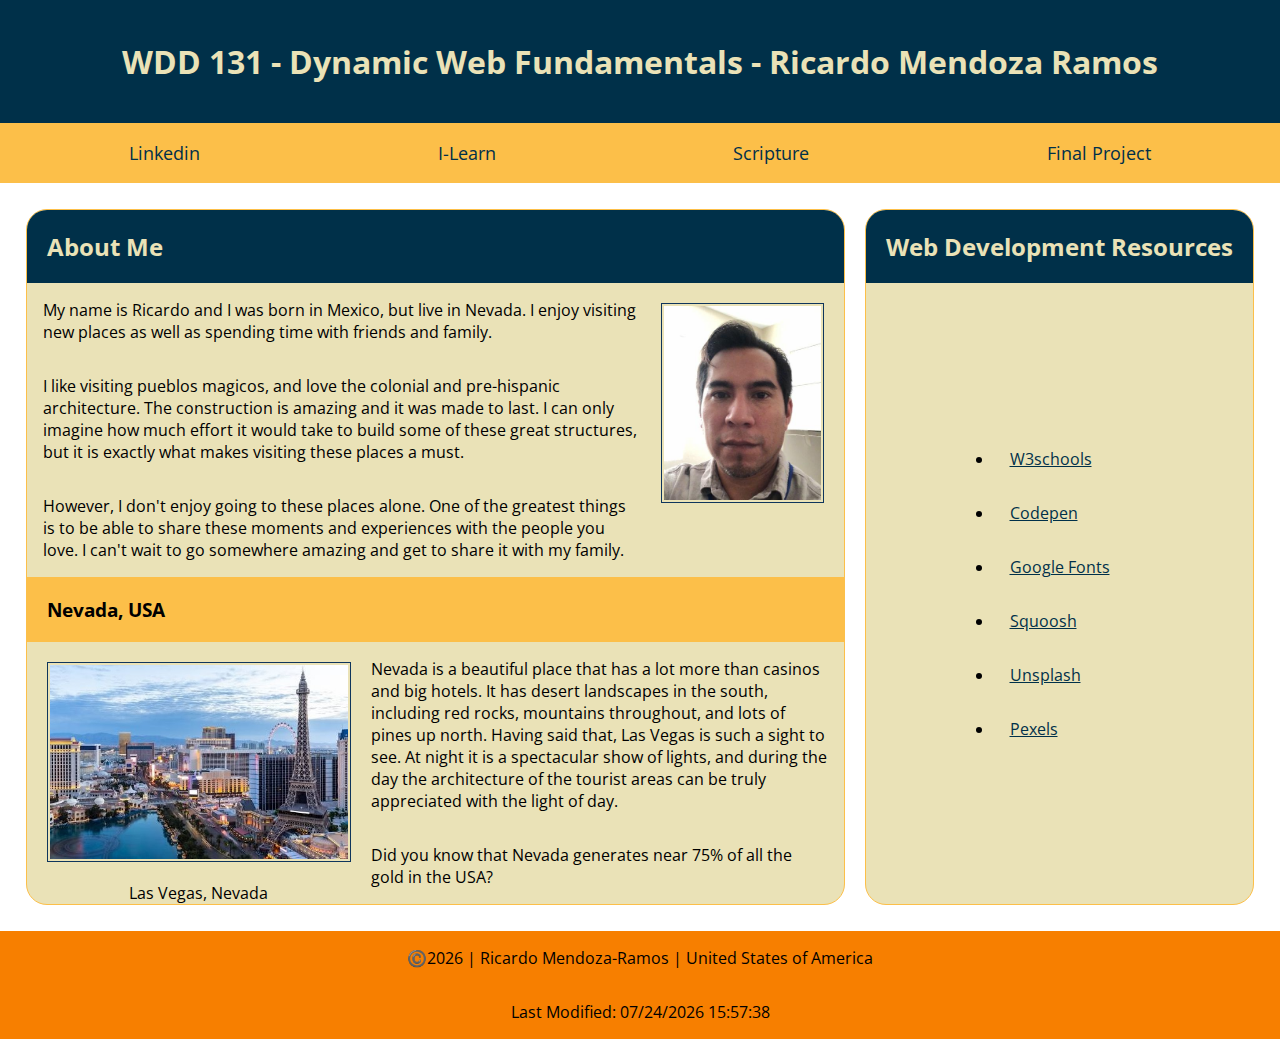
<file: index.html>
<!DOCTYPE html>
<html lang="en">

<head>
    <meta charset="UTF-8">
    <meta name="viewport" content="width=device-width, initial-scale=1.0">
    <title>WDD 131 - Dynamic Web Fundamentals - Ricardo Mendoza Ramos</title>
    <meta name="description"
        content="Ricardo Mendoza Ramos. Web Foundamentals WDD 131. This page reflects a basic html layout.">
    <meta name="author" content="Ricardo Mendoza Ramos">
    <link rel="stylesheet" href="styles/base.css">
    <script src="scripts/getdates.js" defer></script>
    <link rel="preconnect" href="https://fonts.googleapis.com">
    <link rel="preconnect" href="https://fonts.gstatic.com" crossorigin>
    <link href="https://fonts.googleapis.com/css2?family=Open+Sans:ital,wght@0,300..800;1,300..800&display=swap"
        rel="stylesheet">
</head>

<body>
    <header>
        <h1>WDD 131 - Dynamic Web Fundamentals - Ricardo Mendoza Ramos</h1>
        <nav>
            <a href="https://www.linkedin.com/in/ricardo-mendoza-ramos-80269129b/" title="Linkedin">Linkedin</a>
            <a href="https://byui.instructure.com/" title="I-Learn">I-Learn</a>
            <a href="https://www.churchofjesuschrist.org/study/scriptures/bofm/1-ne/1?lang=eng&id=p3#p3"
                title="Scripture">Scripture</a>
            <a href="" title="Final Project">Final Project</a>
        </nav>
    </header>
    <main>
        <section class="card">
            <div>
                <h2>About Me</h2>
            </div>
            <div>
                <img src="images/profile.jpg" alt="This is Ricardo Mendoza">
                <p>
                    My name is Ricardo and I was born in Mexico, but live in Nevada. I enjoy visiting new places as
                    well as spending time with friends and family.
                </p>
                <p>
                    I like visiting pueblos magicos, and love the colonial and pre-hispanic architecture. The
                    construction is amazing and it was made to last. I can only imagine how much effort it would take to
                    build some of these great structures, but it is exactly what makes visiting these places a must.
                </p>
                <p>
                    However, I don't enjoy going to these places alone. One of the greatest things is to be able to
                    share these moments and experiences with the people you love.
                    I can't wait to go somewhere amazing and get to share it with my family.
                </p>
            </div>
            <div>
                <h3>Nevada, USA</h3>
                <figure>
                    <img src="images/lasvegas.jpg" alt="Las Vegas Strip areal picture">
                    <figcaption>Las Vegas, Nevada</figcaption>
                </figure>
                <p>
                    Nevada is a beautiful place that has a lot more than casinos and big hotels. It has desert
                    landscapes in the south, including red rocks, mountains throughout, and lots of pines up north.
                    Having said that, Las Vegas is such a sight to see. At night it is a spectacular show of lights, and
                    during the day the architecture of the tourist areas can be truly appreciated with the light of day.
                </p>
                <p>
                    Did you know that Nevada generates near 75% of all the gold in the USA?
                </p>
            </div>
        </section>
        <section class="card">
            <div>
                <h2>Web Development Resources</h2>
            </div>
            <div class="vcenter">
                <ul>
                    <li>
                        <a href="https://www.w3schools.com/">W3schools</a>
                    </li>
                    <li>
                        <a href="https://codepen.io/">Codepen</a>
                    </li>
                    <li>
                        <a href="https://fonts.google.com/">Google Fonts</a>
                    </li>
                    <li>
                        <a href="https://squoosh.app/">Squoosh</a>
                    </li>
                    <li>
                        <a href="https://unsplash.com/">Unsplash</a>
                    </li>
                    <li>
                        <a href="https://www.pexels.com/">Pexels</a>
                    </li>
                </ul>
            </div>
        </section>
    </main>
    <!-- <aside>Aside Content</aside> -->
    <footer>
        <p>
            ©️<span id="currentyear"></span> | Ricardo Mendoza-Ramos | United States of America
        </p>
        <p>
            Last Modified: <span id="lastModified"></span>
        </p>
    </footer>
</body>

</html>
</file>
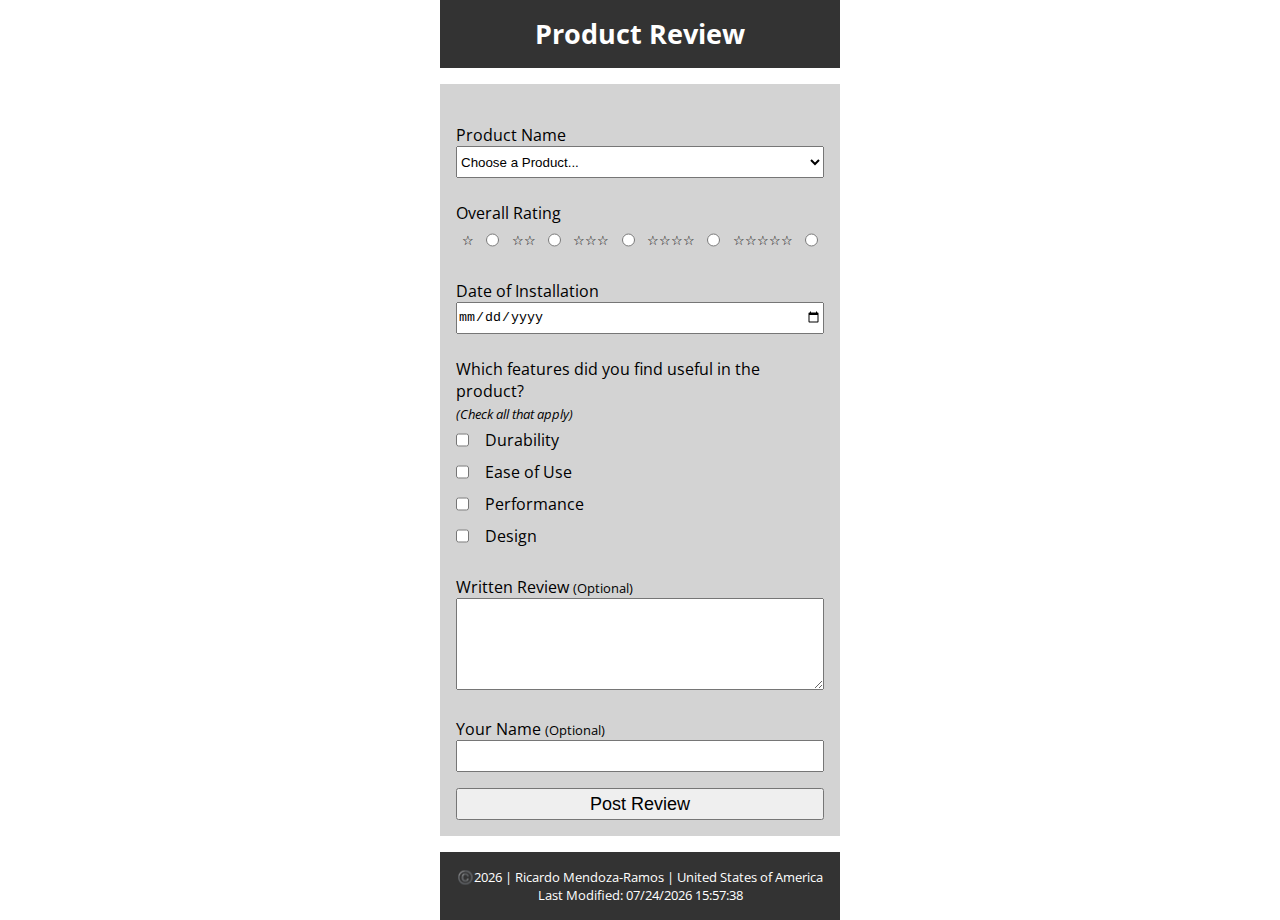
<file: form.html>
<!DOCTYPE html>
<html lang="en">

<head>
    <meta charset="UTF-8">
    <meta name="viewport" content="width=device-width, initial-scale=1.0">
    <title>WDD 131 - Product Review Form - Ricardo Mendoza Ramos</title>
    <meta name="description"
        content="Ricardo Mendoza Ramos. Web Foundamentals WDD 131. This page is for the Product Review Form that gets powered via JS.">
    <meta name="author" content="Ricardo Mendoza Ramos">
    <link rel="stylesheet" href="styles/form.css">
    <script src="scripts/form.js" defer></script>
    <link rel="preconnect" href="https://fonts.googleapis.com">
    <link rel="preconnect" href="https://fonts.gstatic.com" crossorigin>
    <link href="https://fonts.googleapis.com/css2?family=Open+Sans:ital,wght@0,300..800;1,300..800&display=swap"
        rel="stylesheet">
</head>

<body>
    <header>
        <h1>Product Review</h1>
    </header>
    <main>
        <form method="get" action="review.html">
            <div>
                <label class="formSection" for="products">Product Name</label>
                <select id="products" name="products" required>
                    <option value="" selected disabled>Choose a Product...</option>
                </select>
            </div>

            <span class="formSection">Overall Rating</span>
            <div class="rating">
                <input type="radio" id="5stars" name="stars" value="5" required>
                <label for="5stars">
                    &star;&star;&star;&star;&star;
                </label>
                <input type="radio" id="4stars" name="stars" value="4" required>
                <label for="4stars">
                    &star;&star;&star;&star;
                </label>
                <input type="radio" id="3stars" name="stars" value="3" required>
                <label for="3stars">
                    &star;&star;&star;
                </label>
                <input type="radio" id="2stars" name="stars" value="2" required>
                <label for="2stars">
                    &star;&star;
                </label>
                <input type="radio" id="1stars" name="stars" value="1" required>
                <label for="1stars">
                    &star;
                </label>
            </div>

            <div>
                <label class="formSection" for="installationDate">
                    Date of Installation
                </label>
                <input type="date" id="installationDate" name="installationDate" required>
            </div>

            <div>
                <span class="formSection">
                    Which features did you find useful in the product?<br>
                    <span class="italics">(Check all that apply)</span>
                </span>
                <label class="features">
                    <input type="checkbox" id="feat1" name="feat1" value="durability">Durability
                </label>
                <label class="features">
                    <input type="checkbox" id="feat2" name="feat2" value="easeofuse">Ease of Use
                </label>
                <label class="features">
                    <input type="checkbox" id="feat3" name="feat3" value="performance">Performance
                </label>
                <label class="features">
                    <input type="checkbox" id="feat4" name="feat4" value="design">Design
                </label>
            </div>

            <label class="formSection" for="writtenReview">
                Written Review <span class="optional">(Optional)</span>
            </label>
            <textarea id="writtenReview" name="writtenReview" rows="6"></textarea>

            <label class="formSection" for="reviewerName">
                Your Name <span class="optional">(Optional)</span>
            </label>
            <input type="text" id="reviewerName" name="reviewerName">

            <label><input id="submit" type="submit" value="Post Review"></label>

        </form>
    </main>
    <footer>
        <p>
            ©️<span id="currentyear"></span> | Ricardo Mendoza-Ramos | United States of America
        </p>
        <p>
            Last Modified: <span id="lastModified"></span>
        </p>
    </footer>
</body>

</html>
</file>
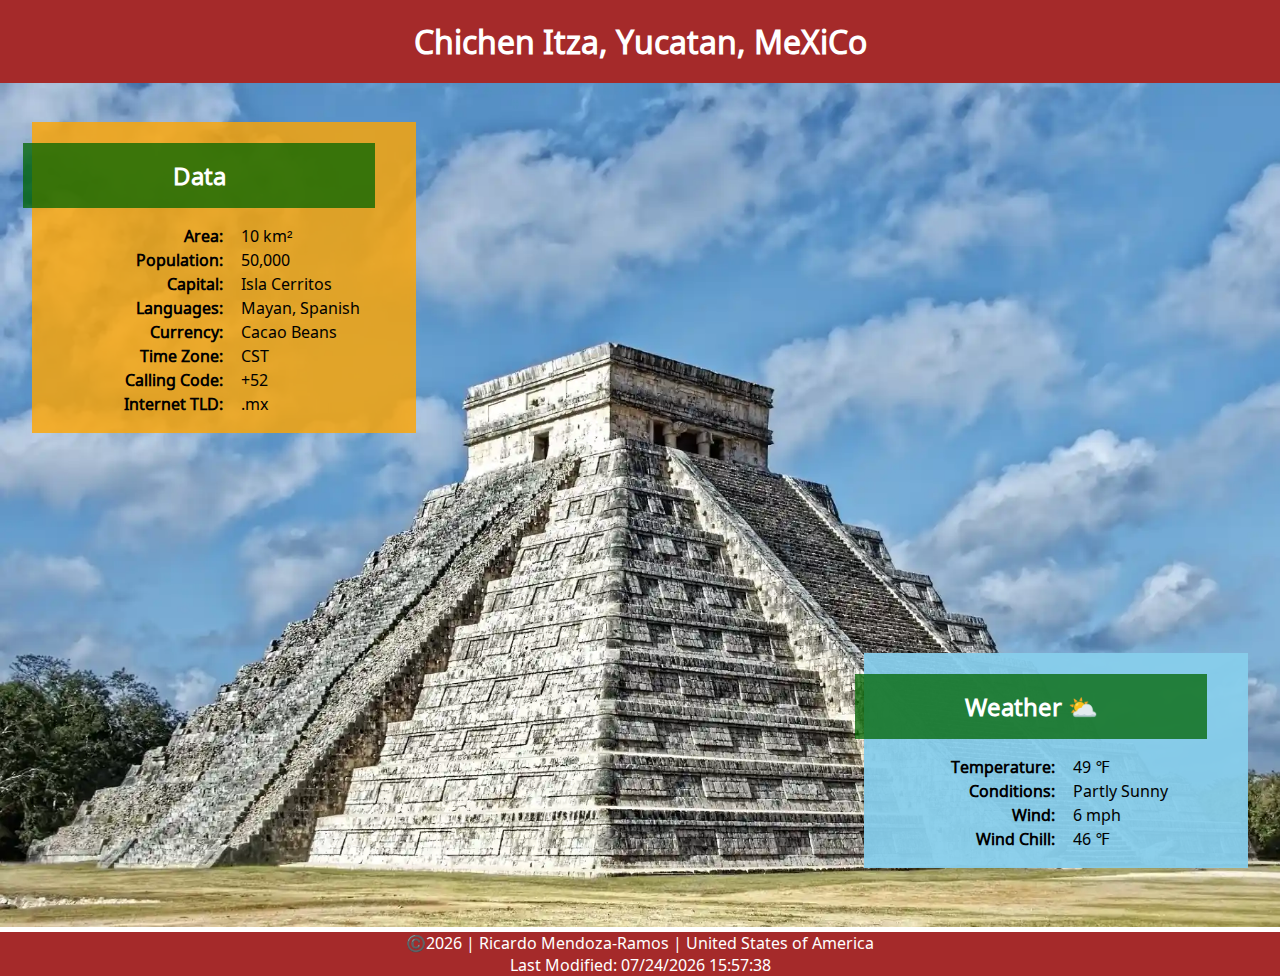
<file: place.html>
<!DOCTYPE html>
<html lang="en">

<head>
    <meta charset="UTF-8">
    <meta name="viewport" content="width=device-width, initial-scale=1.0">
    <title>WDD 131 - Dynamic Web Fundamentals - W3 Assignment: Place - Ricardo Mendoza Ramos</title>
    <meta name="description" content="Ricardo Mendoza Ramos. Web Fundamentals WDD 131. Week 3 Assignment: Place.">
    <meta name="author" content="Ricardo Mendoza Ramos">
    <link rel="stylesheet" href="styles/place.css">
    <script src="scripts/place.js" defer></script>
    <link rel="preconnect" href="https://fonts.googleapis.com">
    <link rel="preconnect" href="https://fonts.gstatic.com" crossorigin>
    <link href="https://fonts.googleapis.com/css2?family=Noto+Sans+Mayan+Numerals&display=swap" rel="stylesheet">
</head>

<body>
    <header>
        <h1>Chichen Itza, Yucatan, MeXiCo</h1>
    </header>
    <main>
        <div>
            <div class="hero">
                <picture>
                    <source media="(min-width: 850px)" srcset="images/mexico-high.webp">
                    <img src="images/mexico-small.webp" alt="Chichen Itza, Yucatan, Mexico">
                </picture>
            </div>
            <div class="data">
                <h2>Data</h2>
                <table>
                    <tbody>
                        <tr>
                            <th scope="row">Area:</th>
                            <td>10 km²</td>
                        </tr>
                        <tr>
                            <th scope="row">Population:</th>
                            <td>50,000</td>
                        </tr>
                        <tr>
                            <th scope="row">Capital:</th>
                            <td>Isla Cerritos</td>
                        </tr>
                        <tr>
                            <th scope="row">Languages:</th>
                            <td>Mayan, Spanish</td>
                        </tr>
                        <tr>
                            <th scope="row">Currency:</th>
                            <td>Cacao Beans</td>
                        </tr>
                        <tr>
                            <th scope="row">Time Zone:</th>
                            <td>CST</td>
                        </tr>
                        <tr>
                            <th scope="row">Calling Code:</th>
                            <td>+52</td>
                        </tr>
                        <tr>
                            <th scope="row">Internet TLD:</th>
                            <td>.mx</td>
                        </tr>
                    </tbody>
                </table>
            </div>
            <div class="weather">
                <h2>Weather</h2>
                <img src="images/weather.svg" alt="Weather Icon">
                <table>
                    <tbody>
                        <tr>
                            <th scope="row">Temperature:</th>
                            <td><span id="temperature">49</span> ℉</td>
                        </tr>
                        <tr>
                            <th scope="row">Conditions:</th>
                            <td>Partly Sunny</td>
                        </tr>
                        <tr>
                            <th scope="row">Wind:</th>
                            <td><span id="windSpeed">6</span> mph</td>
                        </tr>
                        <tr>
                            <th scope="row">Wind Chill:</th>
                            <td><span id="windChill"></span></td>
                        </tr>
                    </tbody>
                </table>
            </div>
        </div>
    </main>
    <footer>
        <p>
            ©️<span id="currentyear"></span> | Ricardo Mendoza-Ramos | United States of America
        </p>
        <p>
            Last Modified: <span id="lastModified"></span>
        </p>
    </footer>
</body>

</html>
</file>
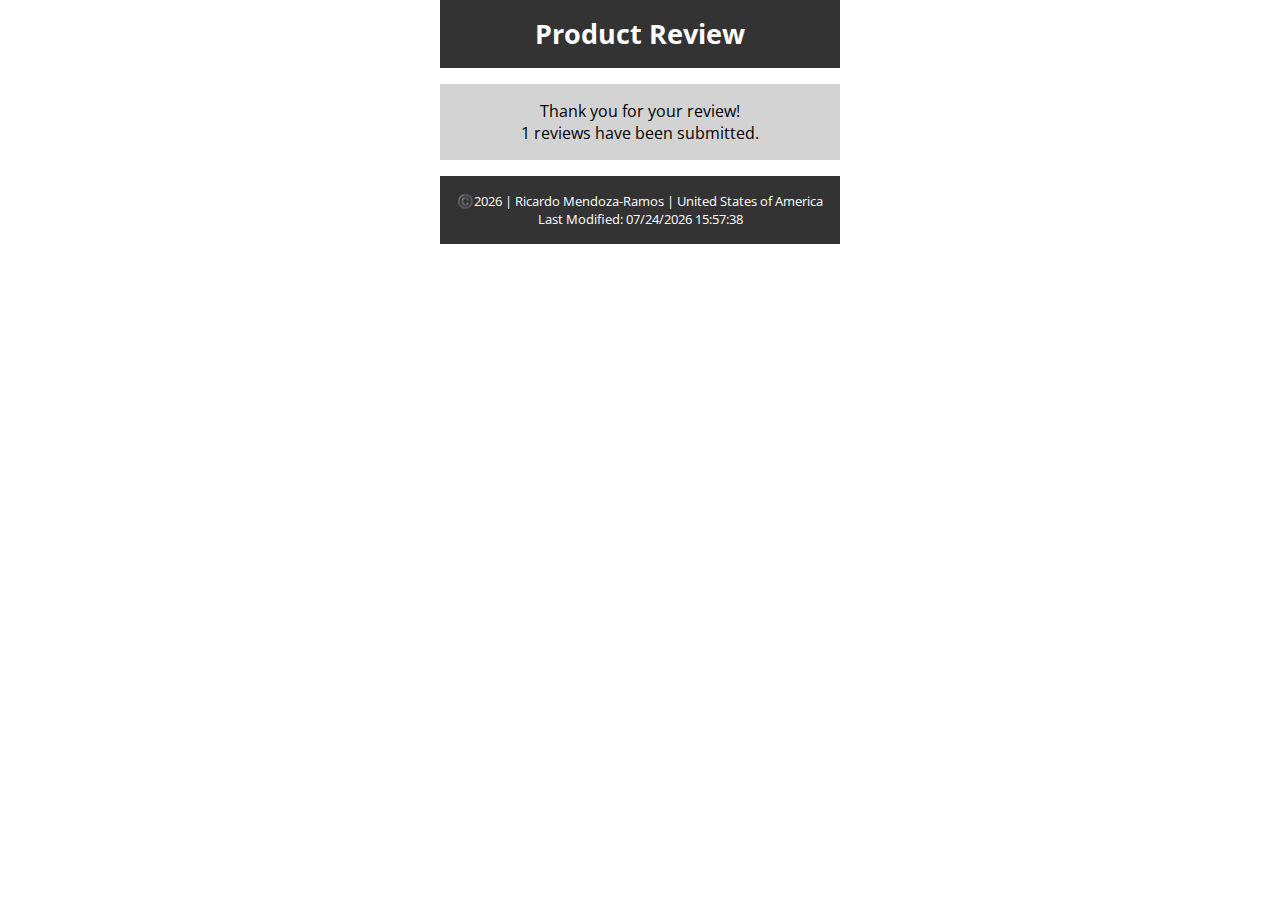
<file: review.html>
<!DOCTYPE html>
<html lang="en">

<head>
    <meta charset="UTF-8">
    <meta name="viewport" content="width=device-width, initial-scale=1.0">
    <title>WDD 131 - Product Review Form - Ricardo Mendoza Ramos</title>
    <meta name="description"
        content="Ricardo Mendoza Ramos. Web Foundamentals WDD 131. This page is for the Product Review Form that gets powered via JS.">
    <meta name="author" content="Ricardo Mendoza Ramos">
    <link rel="stylesheet" href="styles/form.css">
    <script src="scripts/form.js" defer></script>
    <link rel="preconnect" href="https://fonts.googleapis.com">
    <link rel="preconnect" href="https://fonts.gstatic.com" crossorigin>
    <link href="https://fonts.googleapis.com/css2?family=Open+Sans:ital,wght@0,300..800;1,300..800&display=swap"
        rel="stylesheet">
</head>

<body onload="countReviews()">
    <header>
        <h1>Product Review</h1>
    </header>
    <main>
        <div class="counter">
            <p>
                Thank you for your review!
            </p>
            <p>
                <span class="reviewCount"></span> reviews have been submitted.
            </p>
        </div>
    </main>
    <footer>
        <p>
            ©️<span id="currentyear"></span> | Ricardo Mendoza-Ramos | United States of America
        </p>
        <p>
            Last Modified: <span id="lastModified"></span>
        </p>
    </footer>
</body>

</html>
</file>
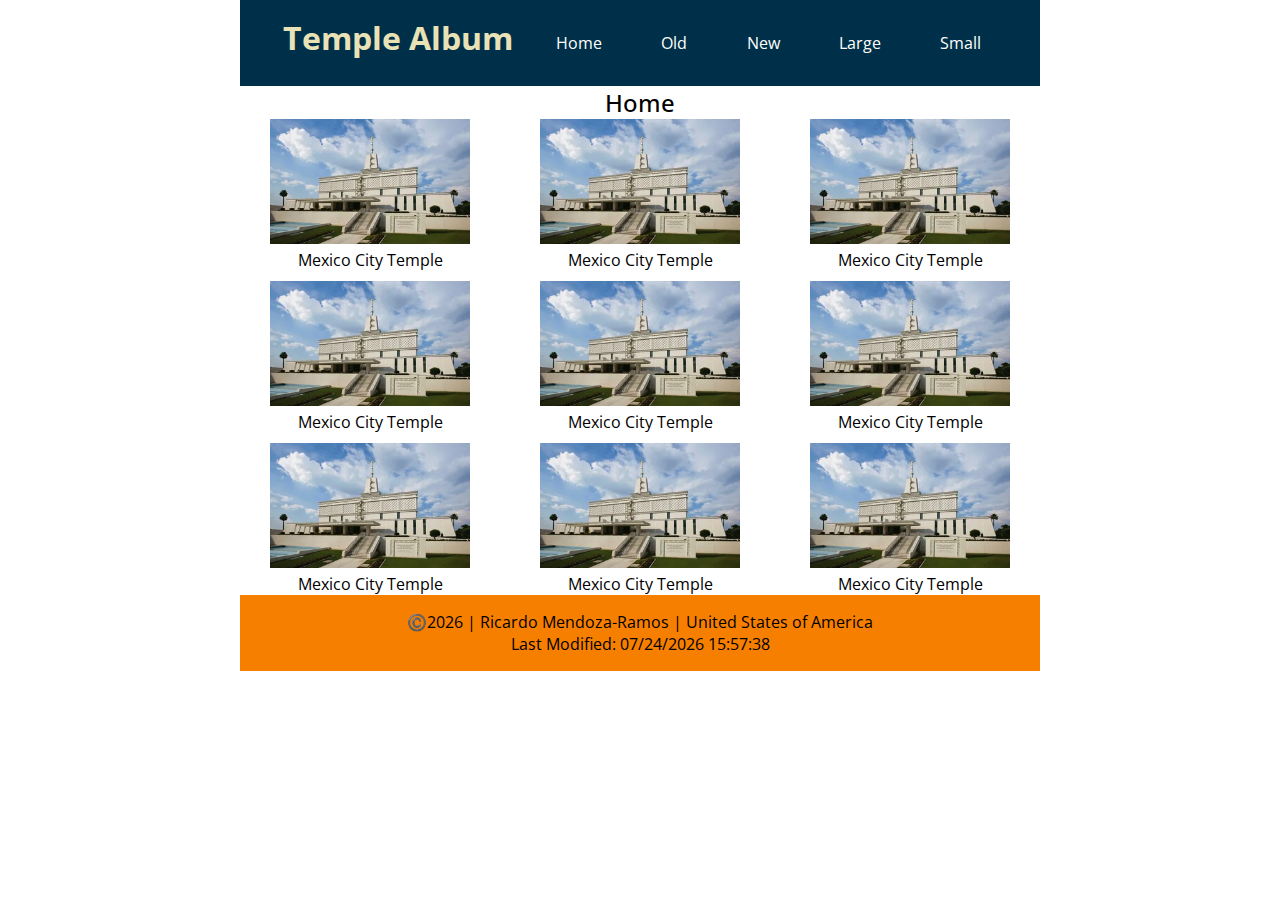
<file: temples.html>
<!DOCTYPE html>
<html lang="en">

<head>
    <meta charset="UTF-8">
    <meta name="viewport" content="width=device-width, initial-scale=1.0">
    <title>WDD 131 - Temple Album Project - Ricardo Mendoza Ramos</title>
    <meta name="description"
        content="Ricardo Mendoza Ramos. Web Foundamentals WDD 131. This page is for the Temple Album Project.">
    <meta name="author" content="Ricardo Mendoza Ramos">
    <link rel="stylesheet" href="styles/temples.css">
    <link rel="stylesheet" href="styles/temples-large.css">
    <script src="scripts/temples.js" defer></script>
    <link rel="preconnect" href="https://fonts.googleapis.com">
    <link rel="preconnect" href="https://fonts.gstatic.com" crossorigin>
    <link href="https://fonts.googleapis.com/css2?family=Open+Sans:ital,wght@0,300..800;1,300..800&display=swap"
        rel="stylesheet">
</head>

<body>
    <header>
        <h1>Temple Album</h1>
        <button type="button" id="menu"></button>
        <nav class="navigation">
            <a href="temples.html" title="Home">Home</a>
            <a href="#" title="Old">Old</a>
            <a href="#" title="New">New</a>
            <a href="#" title="Large">Large</a>
            <a href="#" title="Small">Small</a>
        </nav>
    </header>
    <main>
        <h2>Home</h2>
        <div class="temple-images">
            <figure>
                <img src="images/mexico_city_temple_lds.webp" alt="Mexico City Temple" width="200">
                <figcaption>Mexico City Temple</figcaption>
            </figure>
            <figure>
                <img src="images/mexico_city_temple_lds.webp" alt="Mexico City Temple" width="200">
                <figcaption>Mexico City Temple</figcaption>
            </figure>
            <figure>
                <img src="images/mexico_city_temple_lds.webp" alt="Mexico City Temple" width="200">
                <figcaption>Mexico City Temple</figcaption>
            </figure>
            <figure>
                <img src="images/mexico_city_temple_lds.webp" alt="Mexico City Temple" width="200">
                <figcaption>Mexico City Temple</figcaption>
            </figure>
            <figure>
                <img src="images/mexico_city_temple_lds.webp" alt="Mexico City Temple" width="200">
                <figcaption>Mexico City Temple</figcaption>
            </figure>
            <figure>
                <img src="images/mexico_city_temple_lds.webp" alt="Mexico City Temple" width="200">
                <figcaption>Mexico City Temple</figcaption>
            </figure>
            <figure>
                <img src="images/mexico_city_temple_lds.webp" alt="Mexico City Temple" width="200">
                <figcaption>Mexico City Temple</figcaption>
            </figure>
            <figure>
                <img src="images/mexico_city_temple_lds.webp" alt="Mexico City Temple" width="200">
                <figcaption>Mexico City Temple</figcaption>
            </figure>
            <figure>
                <img src="images/mexico_city_temple_lds.webp" alt="Mexico City Temple" width="200">
                <figcaption>Mexico City Temple</figcaption>
            </figure>
        </div>
    </main>
    <footer>
        <p>
            ©️<span id="currentyear"></span> | Ricardo Mendoza-Ramos | United States of America
        </p>
        <p>
            Last Modified: <span id="lastModified"></span>
        </p>
    </footer>
</body>

</html>
</file>
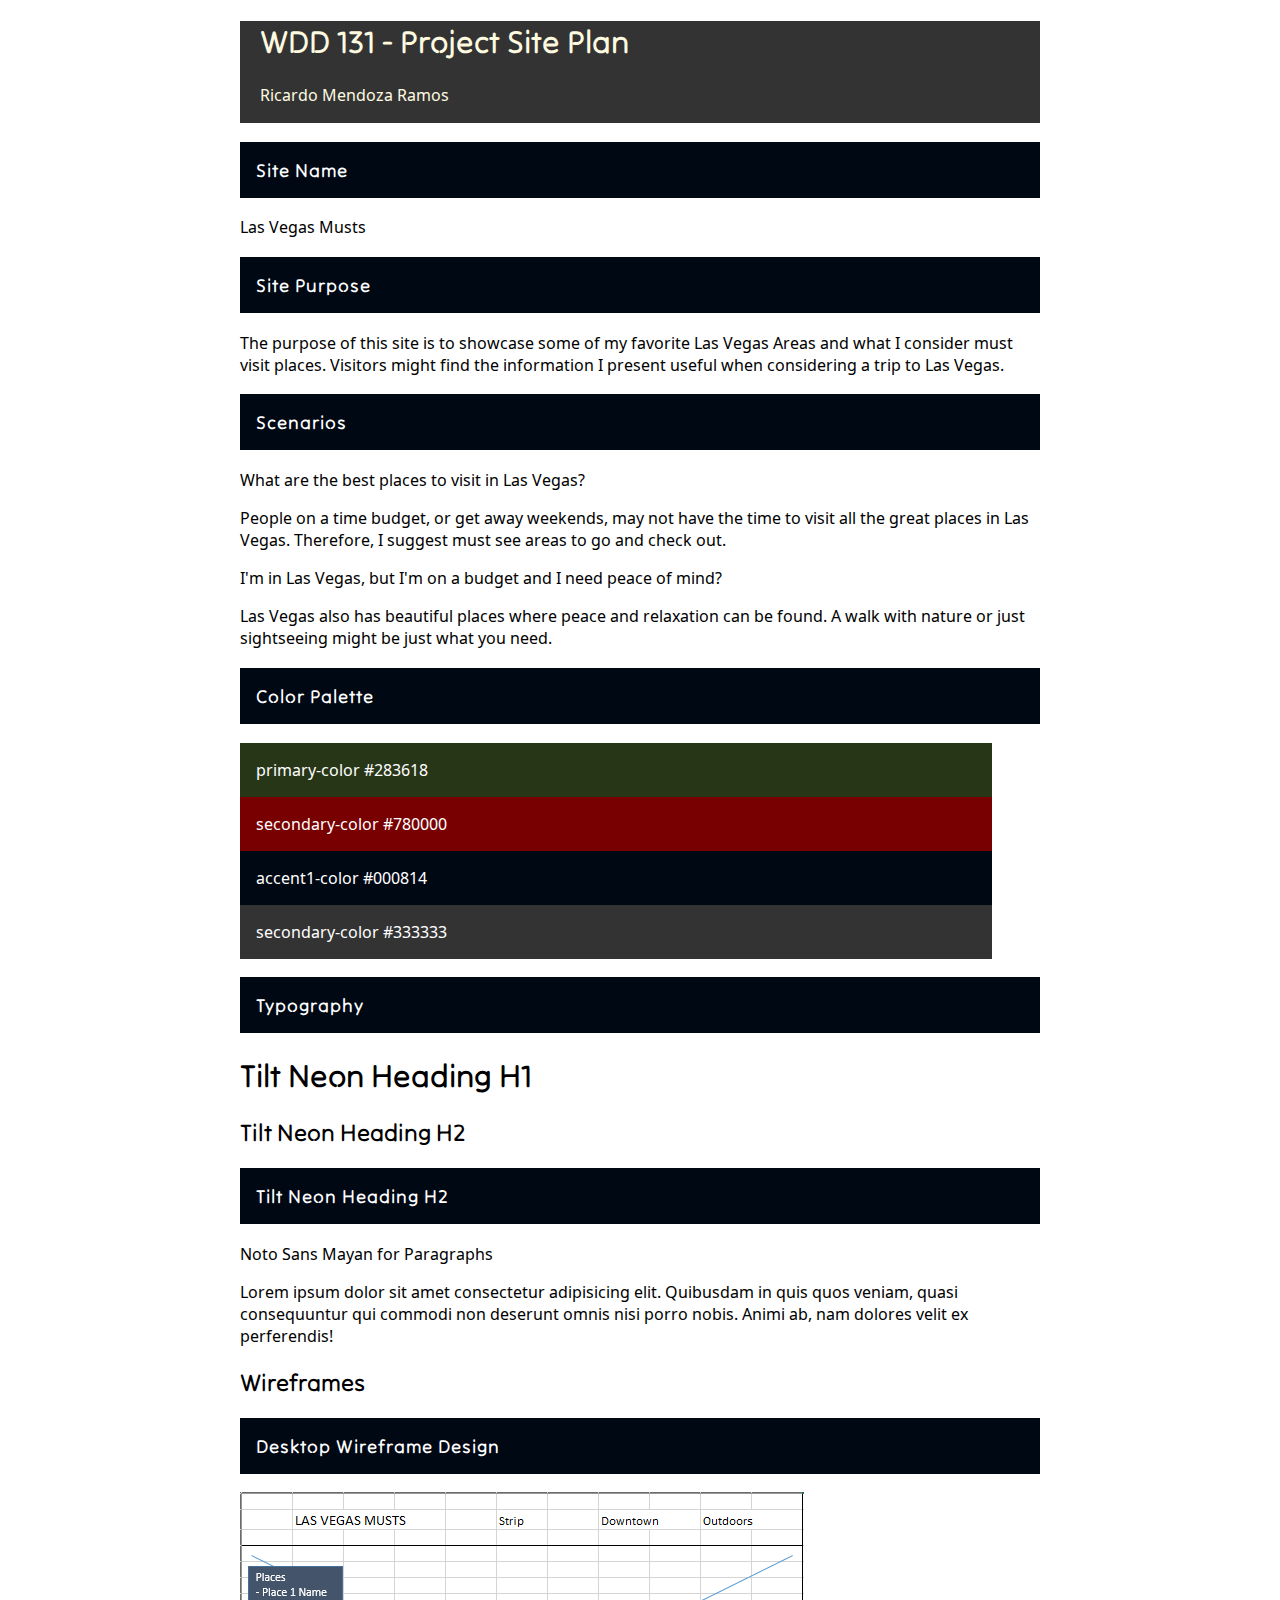
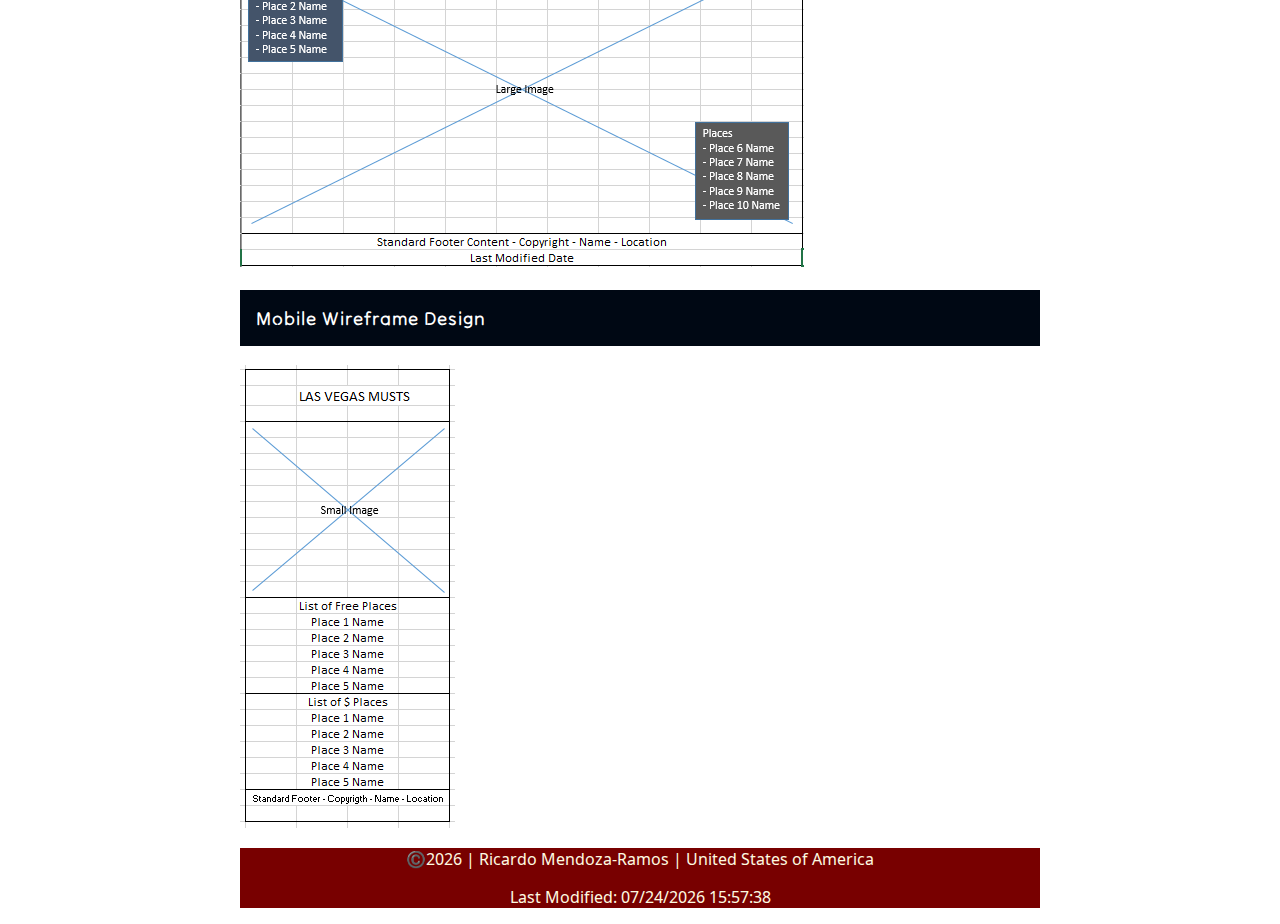
<file: project/siteplan.html>
<!DOCTYPE html>
<html lang="en">

<head>
    <meta charset="UTF-8">
    <meta name="viewport" content="width=device-width, initial-scale=1.0">
    <title>WDD 131 - Project Site Plan - Ricardo Mendoza Ramos</title>
    <meta name="description"
        content="Ricardo Mendoza Ramos. Web Foundamentals WDD 131. This page is a Site Plan for the end of the course Project.">
    <meta name="author" content="Ricardo Mendoza Ramos">
    <link rel="stylesheet" href="styles/siteplan.css">
    <script src="scripts/siteplan.js" defer></script>
    <link rel="preconnect" href="https://fonts.googleapis.com">
    <link rel="preconnect" href="https://fonts.gstatic.com" crossorigin>
    <link href="https://fonts.googleapis.com/css2?family=Open+Sans:ital,wght@0,300..800;1,300..800&display=swap"
        rel="stylesheet">
    <link href="https://fonts.googleapis.com/css2?family=Tilt+Neon&display=swap" rel="stylesheet">
    <link href="https://fonts.googleapis.com/css2?family=Noto+Sans+Mayan+Numerals&family=Tilt+Neon&display=swap"
        rel="stylesheet">
</head>

<body>
    <header>
        <h1>WDD 131 - Project Site Plan</h1>
        <p>Ricardo Mendoza Ramos</p>
    </header>
    <main>
        <h3>Site Name</h3>
        <p>Las Vegas Musts</p>
        <h3>Site Purpose</h3>
        <p>The purpose of this site is to showcase some of my favorite Las Vegas Areas and what I consider must visit
            places. Visitors might find the information I present useful when considering a trip to Las Vegas.</p>
        <h3>Scenarios</h3>
        <p>What are the best places to visit in Las Vegas?</p>
        <p>People on a time budget, or get away weekends, may not have the time to visit all the great
            places in Las Vegas. Therefore, I suggest must see areas to go and check out.</p>
        <p>I'm in Las Vegas, but I'm on a budget and I need peace of mind?</p>
        <p>Las Vegas also has beautiful places where peace and relaxation can be found. A walk with nature or just
            sightseeing might be just what you need.</p>
        <h3>Color Palette</h3>
        <div class="primary-color">primary-color #283618</div>
        <div class="secondary-color">secondary-color #780000</div>
        <div class="accent1-color">accent1-color #000814</div>
        <div class="accent2-color">secondary-color #333333</div>
        <h3>Typography</h3>
        <h1>Tilt Neon Heading H1</h1>
        <h2>Tilt Neon Heading H2</h2>
        <h3>Tilt Neon Heading H2</h3>
        <p>Noto Sans Mayan for Paragraphs</p>
        <p>Lorem ipsum dolor sit amet consectetur adipisicing elit. Quibusdam in quis quos veniam, quasi consequuntur
            qui commodi non deserunt omnis nisi porro nobis. Animi ab, nam dolores velit ex perferendis!</p>
        <h2>Wireframes</h2>
        <h3>Desktop Wireframe Design</h3>
        <img src="images/wireframe-high.png" alt="Desktop Wireframe Design">
        <h3>Mobile Wireframe Design</h3>
        <img src="images/wireframe-small.png" alt="Mobile Wireframe Design">
    </main>
    <footer>
        <p>
            ©️<span id="currentyear"></span> | Ricardo Mendoza-Ramos | United States of America
        </p>
        <p>
            Last Modified: <span id="lastModified"></span>
        </p>
    </footer>
</body>

</html>
</file>
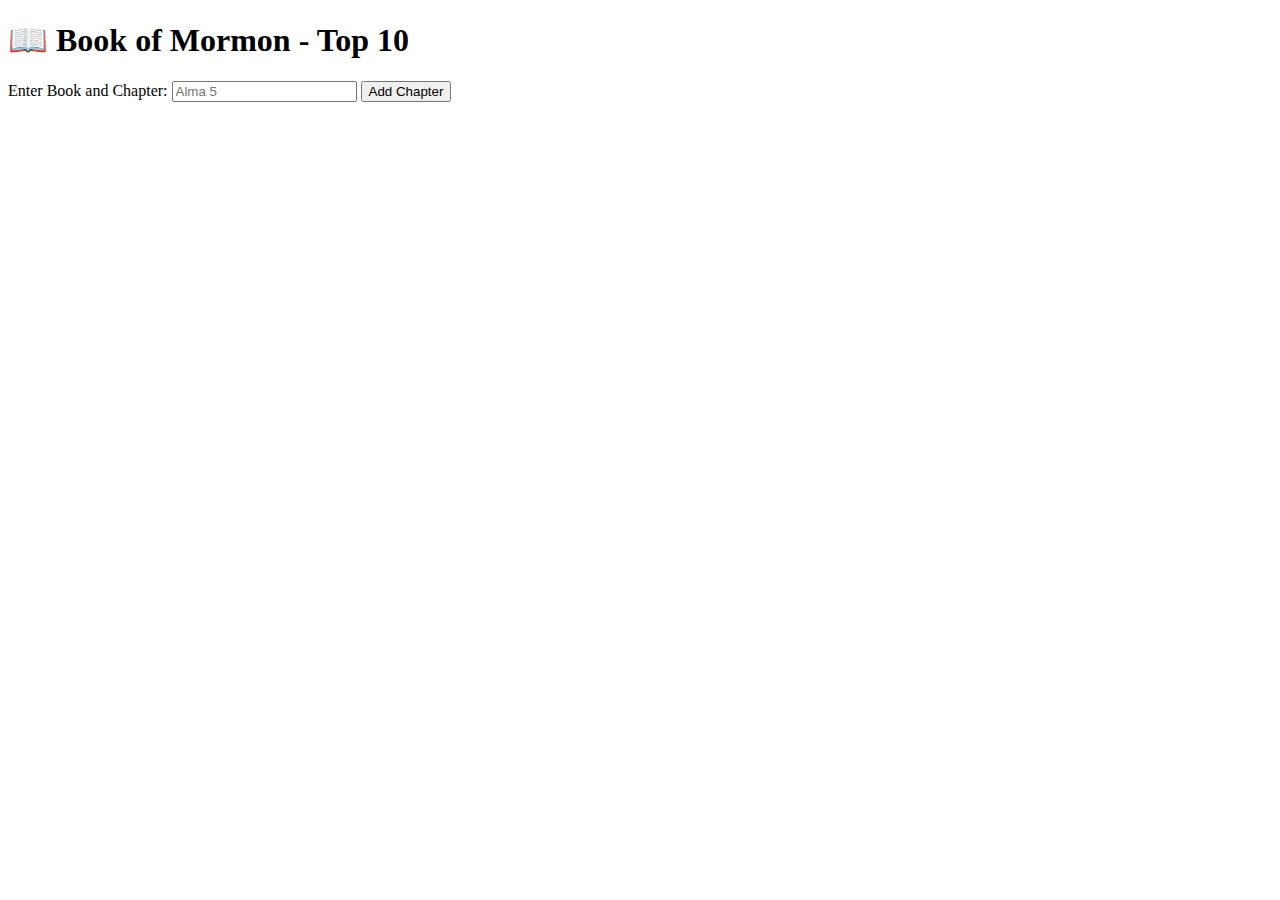
<file: week02/bom.html>
<!DOCTYPE html>
<html lang="en">

<head>
    <meta charset="UTF-8">
    <meta name="viewport" content="width=device-width, initial-scale=1.0">
    <title>Document</title>
</head>

<body>
    <h1>📖 Book of Mormon - Top 10</h1>
    <main>
        <label for="favchap">Enter Book and Chapter: </label>
        <input type="text" id="favchap" placeholder="Alma 5">
        <button type="submit">Add Chapter</button>
        <ul id="list"></ul>
    </main>
</body>

</html>
</file>
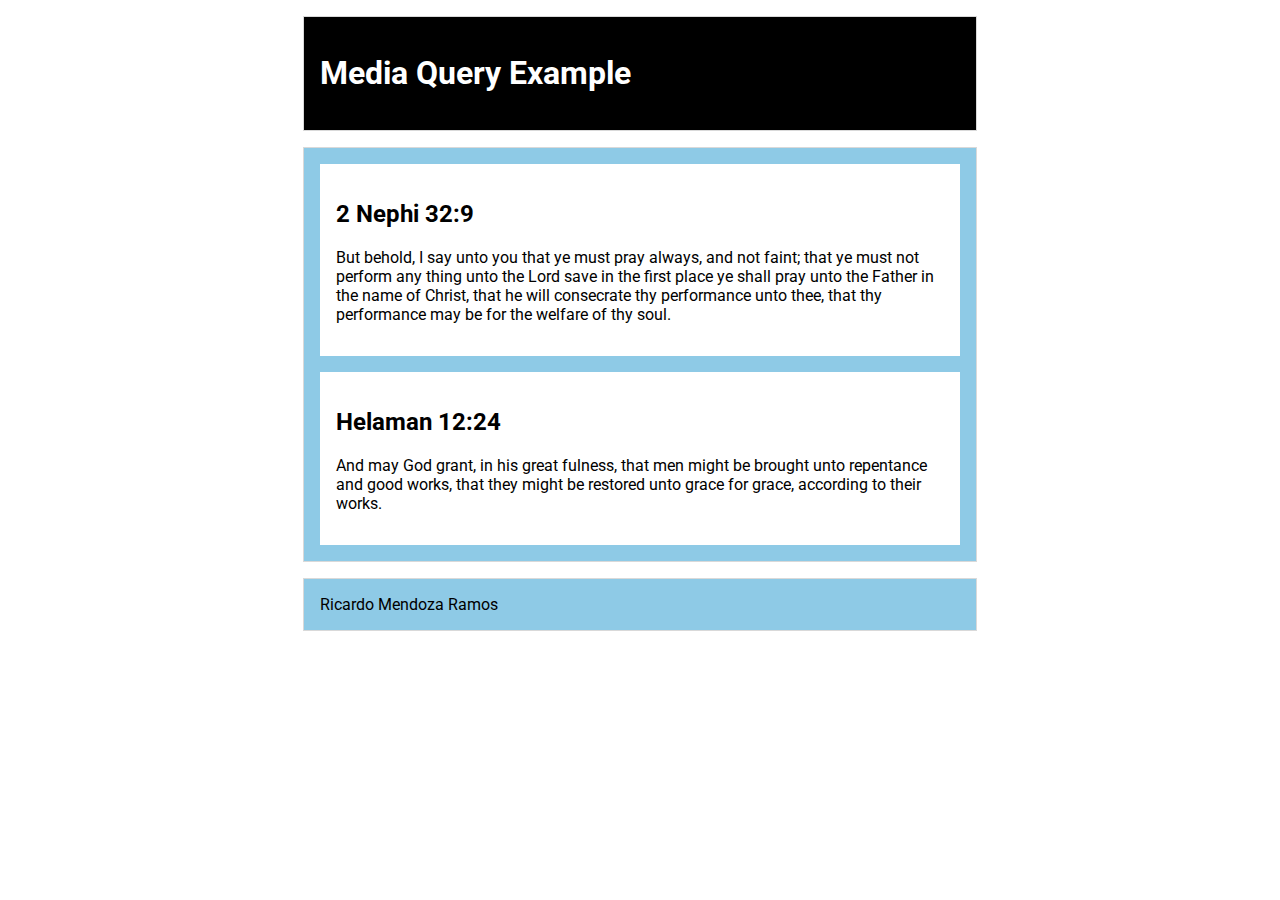
<file: week02/media-query.html>
<!DOCTYPE html>
<html lang="en">

<head>
    <meta charset="utf-8">
    <meta name="viewport" content="width=device-width, initial-scale=1.0">
    <title>WDD 131 - Media Query Example</title>
    <meta name="description" content="Media query learning activity example page.">
    <meta name="author" content="Ricardo Mendoza Ramos">
    <link rel="preconnect" href="https://fonts.googleapis.com">
    <link rel="preconnect" href="https://fonts.gstatic.com" crossorigin>
    <link href="https://fonts.googleapis.com/css2?family=Roboto&display=swap" rel="stylesheet">
    <link rel="stylesheet" href="styles/media-query.css">
    <link rel="stylesheet" href="styles/media-query-large.css">
</head>

<body>
    <header>
        <h1>Media Query Example</h1>
    </header>
    <main>
        <section>
            <h2>2 Nephi 32:9</h2>
            <p>But behold, I say unto you that ye must pray always, and not faint; that ye must not perform any thing
                unto the Lord save in the first place ye shall pray unto the Father in the name of Christ, that he will
                consecrate thy performance unto thee, that thy performance may be for the welfare of thy soul.</p>
        </section>
        <section>
            <h2>Helaman 12:24</h2>
            <p>And may God grant, in his great fulness, that men might be brought unto repentance and good works, that
                they might be restored unto grace for grace, according to their works.</p>
        </section>
    </main>
    <footer>
        Ricardo Mendoza Ramos
    </footer>
</body>

</html>
</file>
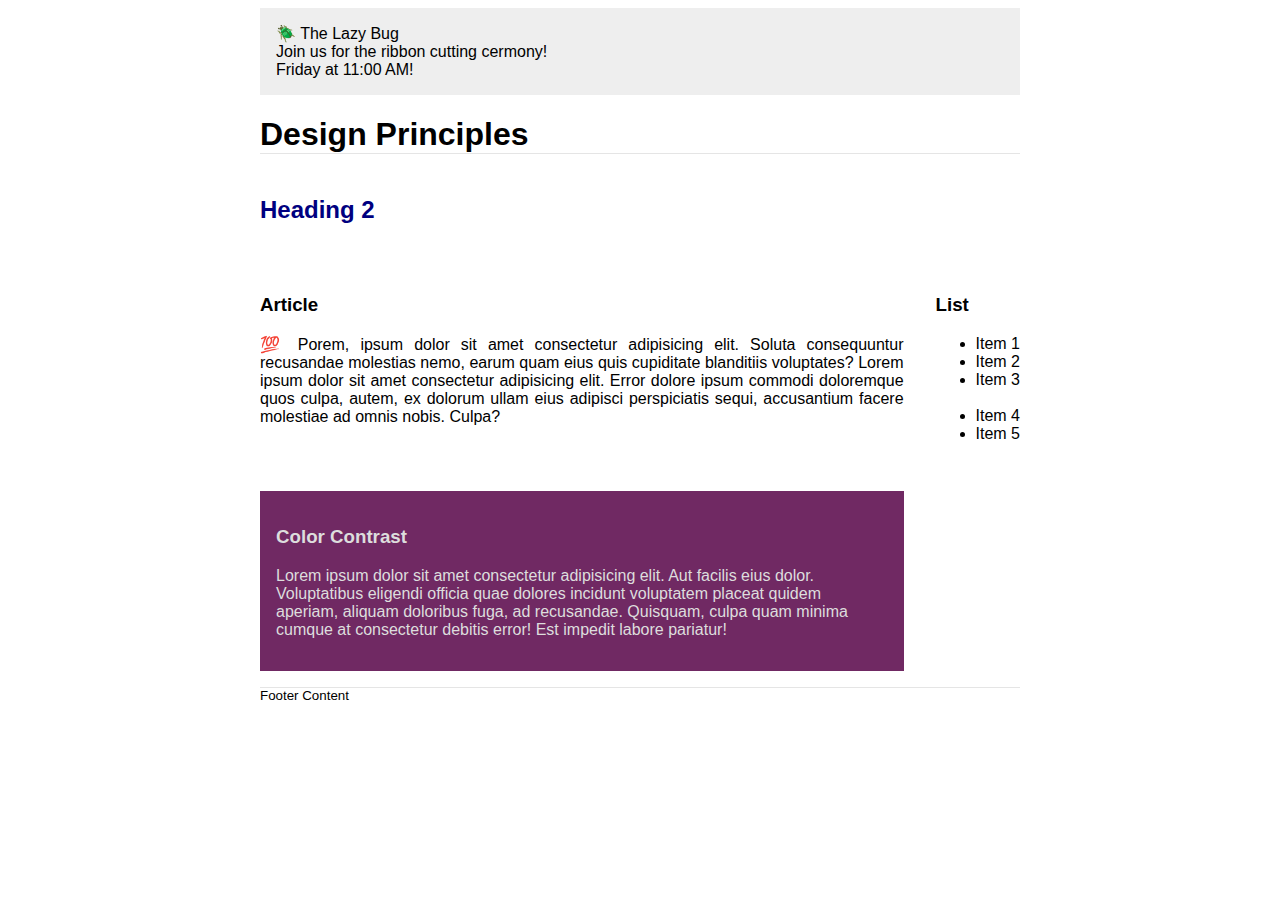
<file: week03/design.html>
<!DOCTYPE html>
<html lang="en">

<head>
    <meta charset="UTF-8">
    <meta name="viewport" content="width=device-width, initial-scale=1.0">
    <title>WDD 131 - Dynamic Web Fundamentals - W3 Design - Ricardo Mendoza Ramos</title>
    <meta name="description"
        content="Ricardo Mendoza Ramos. Web Fundamentals WDD 131. Learning activity for week 3 involving HTML design principles.">
    <meta name="author" content="Ricardo Mendoza Ramos">
    <link rel="stylesheet" href="styles/design.css">
    <link rel="preconnect" href="https://fonts.googleapis.com">
    <link rel="preconnect" href="https://fonts.gstatic.com" crossorigin>
    <link href="https://fonts.googleapis.com/css2?family=Open+Sans:ital,wght@0,300..800;1,300..800&display=swap"
        rel="stylesheet">
</head>

<body>
    <header>
        <div class="banner">🪲 The Lazy Bug<br>Join us for the ribbon cutting
            cermony!<br>Friday at 11:00 AM!</div>
        <h1>Design Principles</h1>
    </header>
    <main>
        <h2>Heading 2</h2>
        <section>
            <h3>Article</h3>
            <article>
                <p>💯 Porem, ipsum dolor sit amet consectetur adipisicing elit. Soluta consequuntur recusandae molestias
                    nemo, earum quam eius quis cupiditate blanditiis voluptates? Lorem ipsum dolor sit amet consectetur
                    adipisicing elit. Error dolore ipsum commodi doloremque quos culpa, autem, ex dolorum ullam eius
                    adipisci perspiciatis sequi, accusantium facere molestiae ad omnis nobis. Culpa?</p>
            </article>
        </section>
        <section>
            <h3>List</h3>
            <ul>
                <li>Item 1</li>
                <li>Item 2</li>
                <li>Item 3<br><br></li>
                <li>Item 4</li>
                <li>Item 5</li>
            </ul>
        </section>
        <div class="callout">
            <h3>Color Contrast</h3>
            <p>Lorem ipsum dolor sit amet consectetur adipisicing elit. Aut facilis eius dolor. Voluptatibus eligendi
                officia quae dolores incidunt voluptatem placeat quidem aperiam, aliquam doloribus fuga, ad recusandae.
                Quisquam, culpa quam minima cumque at consectetur debitis error! Est impedit labore pariatur!</p>
        </div>
    </main>
    <footer>
        Footer Content
    </footer>
</body>

</html>
</file>
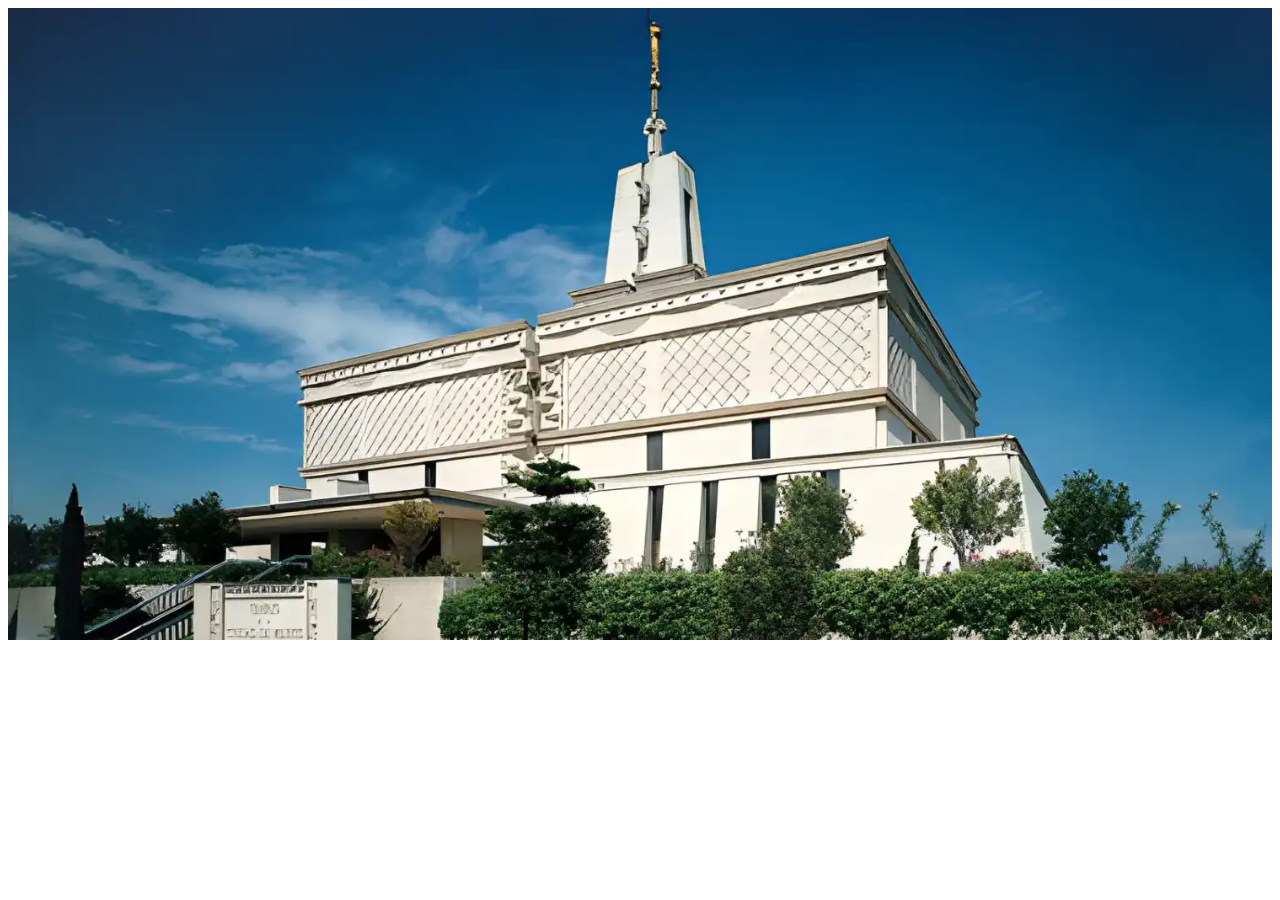
<file: week03/responsive-images.html>
<!DOCTYPE html>
<html lang="en">

<head>
    <meta charset="UTF-8">
    <meta name="viewport" content="width=device-width, initial-scale=1.0">
    <title>Document</title>
    <title>WDD 131 - Dynamic Web Fundamentals - W3 Responsive Images - Ricardo Mendoza Ramos</title>
    <meta name="description"
        content="Ricardo Mendoza Ramos. Web Fundamentals WDD 131. Learning activity for week 3 involving Responsive Images principles.">
    <meta name="author" content="Ricardo Mendoza Ramos">
    <link rel="stylesheet" href="styles/responsive-images.css">
    <link rel="preconnect" href="https://fonts.googleapis.com">
    <link rel="preconnect" href="https://fonts.gstatic.com" crossorigin>
    <link href="https://fonts.googleapis.com/css2?family=Open+Sans:ital,wght@0,300..800;1,300..800&display=swap"
        rel="stylesheet">

</head>

<body>
    <main>
        <div class="hero">
            <picture>
                <source media="(min-width: 100px)" srcset="images/hero-high.webp">
                <source media="(min-width: 500px)" srcset="images/hero-medium.webp">
                <img src="images/hero-small.webp" alt="Mexico City Mexico Temple">
            </picture>
        </div>
    </main>
</body>

</html>
</file>
<file: styles/base.css>
@import url('https://fonts.googleapis.com/css2?family=Open+Sans&display=swap');

:root {
    --primary-color: #003049;
    --secondary-color: #EAE2B7;
    /* 234,226,183 */
    --accent1-color: #FCBF49;
    --accent2-color: #F77F00;
    /* 247,127,0 */

    --heading-font: 'Open Sans', serif;
    --paragraph-font: 'Open Sans', serif;

    --nav-background-color: #FCBF49;
    --nav-link-color: #003049;
    --nav-hover-link-color: #003049;
    --nav-hover-background-color: #EAE2B7;
}

* {
    margin: 0;
    padding: 0;
    box-sizing: border-box;
}

body {
    font-family: var(--paragraph-font);
    background-color: white;
    display: grid;
    height: 100vh;
    grid-template: 1fr auto 1fr/ 1fr;
}

header {
    background: var(--primary-color);
    /* padding: 2rem; */
    grid-column: 1 / 4;
    /* padding-top: 3rem; */
}

h1 {
    font-family: var(--heading-font);
    color: var(--secondary-color);
    text-align: center;
    margin: 20px;
    padding: 20px;
    /* font-size: x-large; */
}

h2 {
    background-color: var(--primary-color);
    color: var(--secondary-color);

    margin-top: 0;
    padding: 20px;
    border-top-left-radius: 20px;
    border-top-right-radius: 20px;
}

h3 {
    background-color: var(--nav-background-color);
    margin-top: 0;
    padding: 20px;
}

nav {
    color: var(--nav-hover-link-color);
    background-color: var(--nav-background-color);
    display: flex;
    justify-content: space-around;
    align-items: center;
    /* background-color: black; */
    padding: 10px;
}

nav a {
    /* color: white; */
    display: block;
    padding: 0.5rem;
    text-decoration: none;
    font-size: large;
    font-weight: 400;
}

nav a:link,
nav a:visited {
    color: var(--nav-link-color);
}

nav a:hover {
    color: var(--nav-hover-link-color);
    background-color: var(--nav-hover-background-color);
}

ul {
    justify-self: center;
    align-self: center;
}

li {
    padding: 1rem;
}

p {
    padding: 1rem;
}

main {
    /* background-color: white; */
    justify-self: center;
    /* max-width: 1200px; */
    /* grid-column: 1 / 4; */
    max-width: 100%;
    padding: 1rem;
    display: grid;
    /* grid-template-columns: 3fr 1fr; */
    grid-template-columns: repeat(auto-fit, minmax(300px, auto));
}

main img {
    max-height: 200px;
    margin: 20px;
    border: 1px solid #0f355c;
    padding: 2px;
    /* box-shadow: 0 0 30px gray; */
    float: right;
}

figure {
    float: left;
    text-align: center;
}

footer {
    background: var(--accent2-color);
    text-align: center;
    grid-column: 1 / 4;
}

/* Class styles */

.card {
    margin: 10px;
    border: 1px solid var(--accent1-color);
    border-radius: 21px;
    background-color: var(--secondary-color);
    /* padding: 1rem; */
    display: flex;
    flex-direction: column;
    justify-items: center;
}

.vcenter {
    display: flex;
    flex-direction: column;
    justify-content: center;
    height: 100%;
}

.vcenter a {
    color: #003049;
}
</file>
<file: styles/form.css>
* {
    box-sizing: border-box;
    margin: 0;
    padding: 0;
}

body {
    font-family: 'Open Sans', serif;
    font-size: smaller;
    display: grid;
    margin: auto;
    max-width: 400px;
}

header,
footer {
    background-color: #333333;
    color: white;
    padding: 1rem;
    width: 100%;
    text-align: center;
}

main {
    background-color: lightgray;
    margin-top: 1rem;
    margin-bottom: 1rem;
    padding: 1rem;
    width: 100%;
}

select,
input[type="date"],
textarea,
input[type="text"] {
    width: 100%;
}

select,
input {
    min-height: 2rem;
}

input[type="submit"] {
    font-size: large;
    margin-top: 1rem;
    width: 100%;
}

.formSection {
    display: block;
    font-size: medium;
    padding-top: 1.5rem;
}

.rating {
    display: flex;
    flex-direction: row-reverse;
    justify-content: space-around;
    align-items: center;
}

.features {
    font-size: medium;
    gap: 1rem;
    display: flex;
    align-items: center;
}

.italics {
    font-style: italic;
    font-size: smaller;
}

.optional {
    font-size: smaller;
}

.counter {
    font-size: medium;
    text-align: center;
}
</file>
<file: styles/place.css>
* {
    box-sizing: border-box;
    margin: auto;
    padding: 0;
    text-align: center;
    font-family: "Noto Sans Mayan Numerals", sans-serif;
}

header {
    background-color: brown;
    color: white;
    padding: 20px;
    text-align: center;
}

img {
    width: 100%;
    max-width: 100%;
    height: 100%;
}

table {
    margin-top: 20px;
}

th {
    text-align: end;
    width: 50%;
    font-weight: bold;
}

td {
    text-align: start;
    padding-left: 1rem;
}

footer {
    background-color: brown;
    color: white;
}

.hero img {
    width: 100%;
    height: auto;
}

.data {
    background-color: orange;
    display: grid;
    padding: 1rem;
    margin: 2rem;
}

.weather {
    background-color: skyblue;
    display: grid;
    padding: 1rem;
    margin: 2rem;
}

@media screen and (min-width: 850px) {
    .data {
        background-color: rgba(255, 165, 0, 0.8);
        position: absolute;
        float: left;
        top: 10%;
        width: 30%;
    }

    .weather {
        background-color: rgba(135, 206, 235, 0.95);
        position: absolute;
        float: right;
        right: 0;
        bottom: 0%;
        width: 30%;
    }

    .weather img {
        display: none;
    }

    .weather h2::after {
        content: " ⛅"
    }

    h2 {
        background-color: rgba(0, 100, 0, 0.75);
        color: white;
        width: 100%;
        position: relative;
        float: none;
        right: 25px;
        top: 5px;
        padding: 1rem;
    }

}
</file>
<file: styles/temples.css>
* {
    box-sizing: border-box;
    margin: 0;
    padding: 0;
}

body {
    font-family: 'Open Sans', serif;
    max-width: 800px;
    min-width: 300px;
    margin: auto;
}

header {
    background: #003049;
    color: #EAE2B7;
    padding: 1rem;
}

h1,
h2 {
    font-family: 'Open Sans', serif;
}

h2 {
    margin: 0 auto;
    font-weight: 500;
    font-style: normal;
    text-align: center;
}

nav {
    max-width: 800px;
    margin: 1rem auto;
}

#menu {
    font-size: 1.5rem;
    border: 0;
    background: none;
    color: #EAE2B7;
    position: absolute;
    top: 1rem;
    right: 1rem;
}

#menu::before {
    content: "☰";
}

#menu.open::before {
    content: "\2716";
}

.navigation {
    display: flex;
    flex-direction: column;
    list-style: none;
    background-color: #333;
    color: #fff;
}

.navigation a {
    display: none;
    padding: 1rem;
    text-align: center;
    text-decoration: none;
    color: #fff;
}

.navigation a:hover {
    background-color: #bbb;
    color: #333;
    font-weight: 700;
}

/* when the button is clicked - the open class is toggled (added/removed) */
.open a {
    display: block;
}

figure {
    margin: auto;
    width: 200px;
    margin: auto;
}

figure img {
    max-width: 100%;
    height: auto;
}

figcaption {
    color: #000000;
    text-align: center;
}

footer {
    grid-area: footer;
    background: #F77F00;
    color: #000;
    text-align: center;
    padding: 1rem;
}

.temple-images {
    display: grid;
    grid-template-columns: repeat(auto-fit, minmax(250px, 1fr));
    gap: 10px;
    width: 100%;
    margin: 0 auto;
}
</file>
<file: styles/temples-large.css>
@media screen and (min-width: 700px) {
    #menu {
        display: none;
    }

    header {
        display: flex;
        padding: 1rem;
        justify-content: space-evenly;
    }

    .navigation {
        display: contents;
    }

    .navigation a {
        display: block;
    }
}
</file>
<file: project/styles/siteplan.css>
body {
    max-width: 800px;
    min-width: 300px;
    margin: auto;
}

header {
    background-color: #333333;
    color: #fefae0;
    padding-left: 20px;
    padding-bottom: 1px;
}

h1,
h2,
h3 {
    font-family: 'Tilt Neon', sans-serif;
}

h3 {
    background-color: #000814;
    color: white;
    letter-spacing: 1px;
    padding: 1rem;
}

p {
    font-family: 'Noto Sans Mayan Numerals', sans-serif;
}

footer {
    background-color: #780000;
    color: #fefae0;
    text-align: center;
}

.primary-color {
    background-color: #283618;
    color: white;
    font-family: 'Noto Sans Mayan Numerals', sans-serif;
    width: 90%;
    padding: 1rem;
}

.secondary-color {
    background-color: #780000;
    color: white;
    font-family: 'Noto Sans Mayan Numerals', sans-serif;
    width: 90%;
    padding: 1rem;
}

.accent1-color {
    background-color: #000814;
    color: white;
    font-family: 'Noto Sans Mayan Numerals', sans-serif;
    width: 90%;
    padding: 1rem;
}

.accent2-color {
    background-color: #333333;
    color: white;
    font-family: 'Noto Sans Mayan Numerals', sans-serif;
    width: 90%;
    padding: 1rem;
}
</file>
<file: week02/styles/media-query.css>
body {
    font-family: 'Roboto', sans-serif;
}

header,
main,
footer {
    max-width: 640px;
    margin: 1rem auto;
    border: 1px solid #d9d9d9;
    padding: 1rem;
    background-color: #8ecae6;
}

main {
    display: grid;
    grid-template-columns: 1fr;
    grid-gap: 1rem;
}

section {
    padding: 1rem;
    background-color: #fff;
}
</file>
<file: week02/styles/media-query-large.css>
@media screen and (min-width: 500px) {
    header {
        grid-template-columns: 1fr 1fr;
        background-color: black;
        color: white;
    }
}
</file>
<file: week03/styles/design.css>
body {
    font-family: Roboto, helvetica, sans-serif;
}

header,
main,
footer {
    max-width: 760px;
    margin: 0 auto;
}

.banner {
    padding: 1rem;
    background-color: #eee;
}

h1 {
    border-bottom: 1px solid rgba(0, 0, 0, 0.1);
}

main {
    display: grid;
    grid-template-columns: auto auto;
    grid-gap: 2rem;
}

h2 {
    color: navy;
    text-align: left;
    grid-column: 1 / span 2;
}

article p {
    text-align: justify;
}

.callout {
    color: #DDD;
    background-color: #702963;
    padding: 1rem;
}

footer {
    margin-top: 1rem;
    border-top: 1px solid rgba(0, 0, 0, 0.1);
    font-size: smaller;
    text-align: left;
}
</file>
<file: week03/styles/responsive-images.css>
.hero img {
    width: 100%;
    height: auto;
}
</file>
